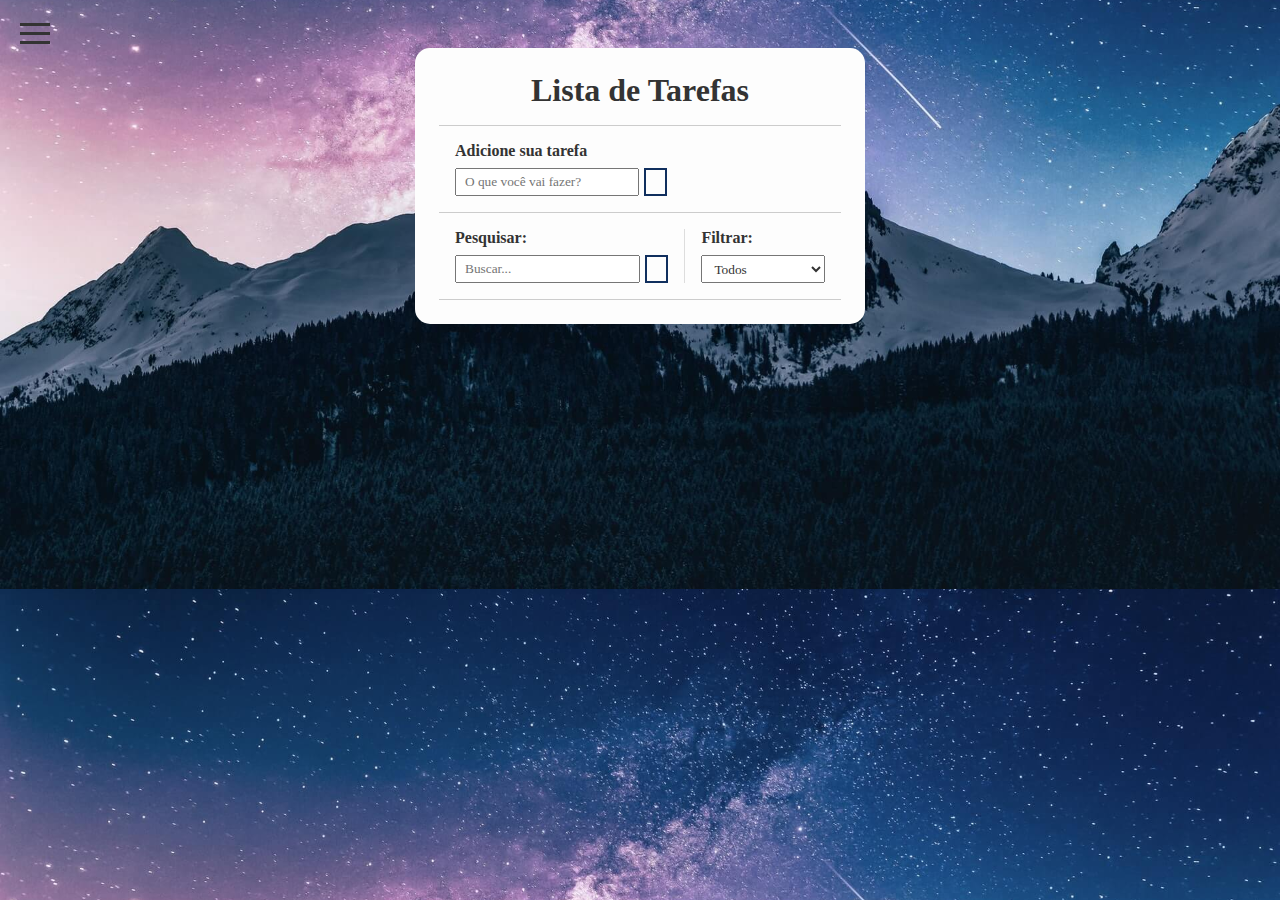
<file: index.html>
<!DOCTYPE html>
<html lang="en">

<head>
  <meta charset="UTF-8" />
  <meta http-equiv="X-UA-Compatible" content="IE=edge" />
  <meta name="viewport" content="width=device-width, initial-scale=1.0" />
  <title>Todo Avançado</title>
  <link rel="stylesheet" href="css/styles.css" />
  <link rel="stylesheet" href="https://cdnjs.cloudflare.com/ajax/libs/font-awesome/6.1.2/css/all.min.css" integrity="sha512-1sCRPdkRXhBV2PBLUdRb4tMg1w2YPf37qatUFeS7zlBy7jJI8Lf4VHwWfZZfpXtYSLy85pkm9GaYVYMfw5BC1A==" crossorigin="anonymous" referrerpolicy="no-referrer" />
  <script src="js/scripts.js" defer></script>
</head>

<body>
  <div class="menu-toggle">
    <div class="bar"></div>
    <div class="bar"></div>
    <div class="bar"></div>
  </div>
  <nav class="side-menu">
    <ul>
      <li><a href="about.html">Sobre</a></li>
      <li><a href="index.html">Lista de Tarefas</a></li>
      <li><a href="#">Sugestões</a></li>
      <li><a href="#">Contato</a></li>
    </ul>
  </nav>
  <div class="todo-container">

    <header>
      <h1>Lista de Tarefas</h1>
    </header>
    <form id="todo-form">
      <p>Adicione sua tarefa</p>
      <div class="form-control">
        <input type="text" id="todo-input" placeholder="O que você vai fazer?" />
        <button type="submit">
          <i class="fa-thin fa-plus"></i>
        </button>
      </div>
    </form>
    <form id="edit-form" class="hide">
      <p>Edite sua tarefa</p>
      <div class="form-control">
        <input type="text" id="edit-input" />
        <button type="submit">
          <i class="fa-solid fa-check-double"></i>
        </button>
      </div>
      <button id="cancel-edit-btn">Cancelar</button>
    </form>
    <div id="toolbar">
      <div id="search">
        <h4>Pesquisar:</h4>
        <form>
          <input type="text" id="search-input" placeholder="Buscar..." />
          <button id="erase-button">
            <i class="fa-solid fa-delete-left"></i>
          </button>
        </form>
      </div>
      <div id="filter">
        <h4>Filtrar:</h4>
        <select id="filter-select">
          <option value="all">Todos</option>
          <option value="done">Feitos</option>
          <option value="todo">A fazer</option>
        </select>
      </div>
    </div>
    <div id="todo-list">

    </div>
  </div>
</body>

</html>
</file>
<file: css/styles.css>
/* Geral */
* {
  padding: 0;
  margin: 0;
  box-sizing: border-box;
  font-family: Verdana;
  color: #333;
}

body {
background-image: url("./img/background.jpg");
  background-position: center;
  background-size: cover;
}

button {
  background-color: #fdfdfd;
  color: #102f5e;
  border: 2px solid #102f5e;
  padding: 0.3rem 0.6rem;
  font-size: 1rem;
  cursor: pointer;
  display: flex;
  justify-content: center;
  align-items: center;
  transition: 0.4s;
}

button:hover {
  background-color: #102f5e;
}

button:hover > i {
  color: #fff;
}

button i {
  pointer-events: none;
  color: #102f5e;
  font-weight: bold;
}

input,
select {
  padding: 0.25rem 0.5rem;
}

.hide {
  display: none;
}

/* Todo Header */
.todo-container {
  max-width: 450px;
  margin: 3rem auto 0;
  background-color: #fdfdfd;
  padding: 1.5rem;
  border-radius: 15px;
}

.todo-container header {
  text-align: center;
  padding: 0 1rem 1rem;
  border-bottom: 1px solid #ccc;
}

.todo-container-sobre {
  max-width: 900px;
  margin: 3rem auto 0;
  background-color: #fdfdfd;
  padding: 1.5rem;
  border-radius: 15px;
}

.todo-container-sobre header {
  text-align: center;
  padding: 0 1rem 1rem;
  border-bottom: 1px solid #ccc;
}

.todo-container-sobre h2{

  margin: 10px;
  line-height: 1.2em
}




/*  menu hamburguer */
.menu-toggle {
  position: fixed;
  top: 20px;
  left: 20px;
  display: flex;
  flex-direction: column;
  cursor: pointer;
  z-index: 1;
}

.bar {
  width: 30px;
  height: 3px;
  background-color: #333;
  margin: 3px 0;
  transition: 0.4s;
}

.side-menu {
  position: fixed;
  width: 0;
  height: 100%;
  background-color: rgba(0, 0, 0, 0.7);
  overflow-x: hidden;
  transition: 0.5s;
}

.side-menu.open {
  width: 250px;
}

.side-menu ul {
  padding: 0;
  list-style-type: none;
}

.side-menu li {
  padding: 10px;
}

.side-menu a {
  text-decoration: none;
  color: #fff;
  font-size: 18px;
}

.content {
  margin-left: 0;
  transition: margin-left 0.5s;
  padding: 20px;
}

.content.open {
  margin-left: 250px;
}

/* Todo Form */
#todo-form,
#edit-form {
  padding: 1rem;
  border-bottom: 1px solid #ccc;
}

#todo-form p,
#edit-form p {
  margin-bottom: 0.5rem;
  font-weight: bold;
}

.form-control {
  display: flex;
}

.form-control input {
  margin-right: 0.3rem;
}

#cancel-edit-btn {
  margin-top: 1rem;
  color: #444;
}

/* Todo Toolbar */
#toolbar {
  padding: 1rem;
  border-bottom: 1px solid #ccc;
  display: flex;
}

#toolbar h4 {
  margin-bottom: 0.5rem;
}

#search {
  border-right: 1px solid #ddd;
  padding-right: 1rem;
  margin-right: 1rem;
  width: 65%;
  display: flex;
  flex-direction: column;
}

#search form {
  display: flex;
}

#search input {
  width: 100%;
  margin-right: 0.3rem;
}

#filter {
  width: 35%;
  display: flex;
  flex-direction: column;
}

#filter select {
  flex: 1;
}

/* Todo List */
.todo {
  display: flex;
  justify-content: space-around;
  align-items: center;
  padding: 1rem 1rem;
  border-bottom: 1px solid #ddd;
  transition: 0.3s;
}

.todo h3 {
  flex: 1;
  font-size: 0.9rem;
}

.todo button {
  margin-left: 0.4rem;
}

.done {
  background: #395169;
}

.done h3 {
  color: #fff;
  text-decoration: line-through;
  font-style: italic;
}
</file>
